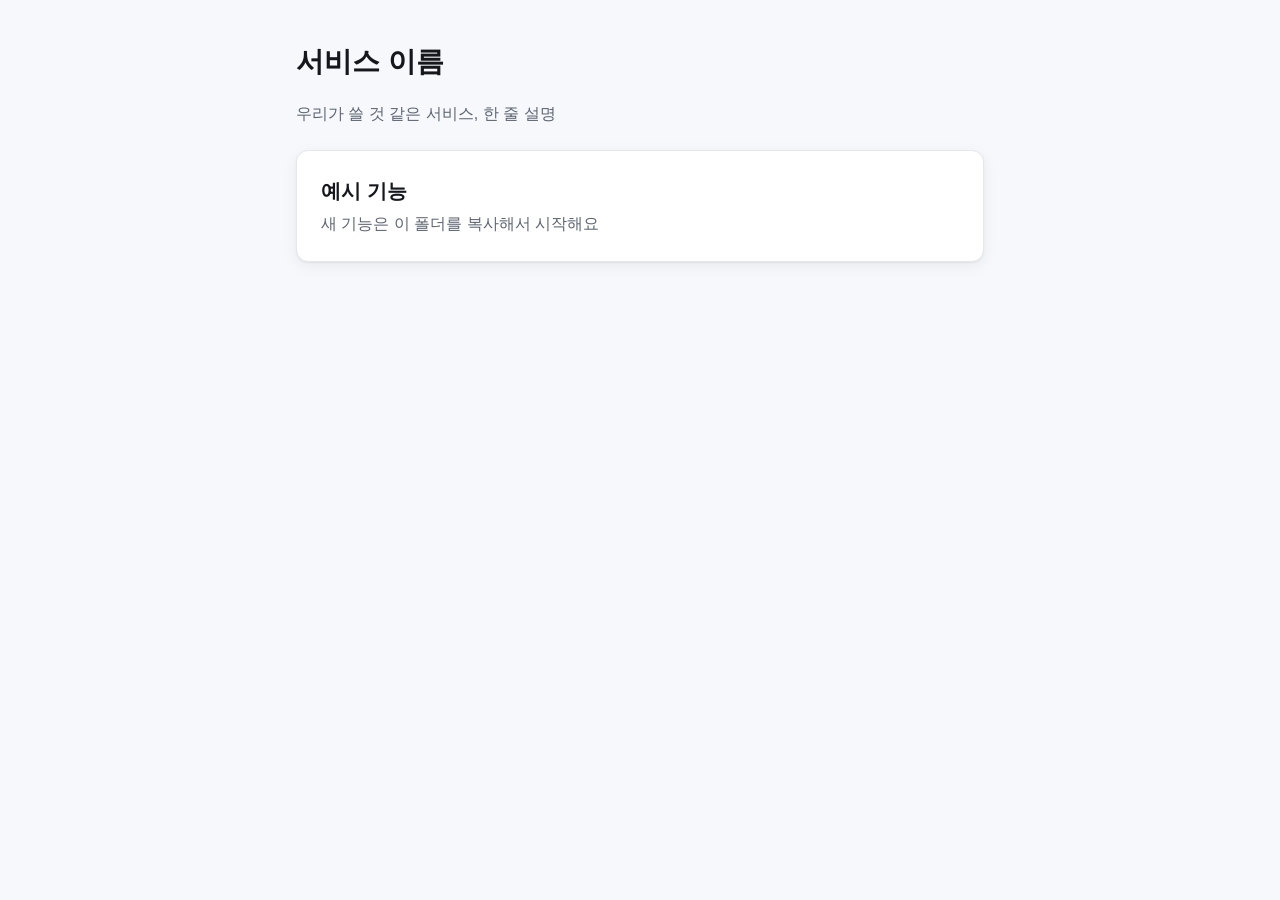
<file: index.html>
<!DOCTYPE html>
<html lang="ko">
<head>
  <meta charset="UTF-8" />
  <meta name="viewport" content="width=device-width, initial-scale=1.0" />
  <title>서비스 이름</title>
  <link rel="stylesheet" href="styles/tokens.css" />
  <link rel="stylesheet" href="styles/base.css" />
  <style>
    .feature-list { display: grid; gap: var(--space-3); margin: var(--space-4) 0 0; padding: 0; list-style: none; }
    .feature-list h2 { margin: 0 0 var(--space-1); font-size: var(--text-lg); }
    .feature-list p { margin: 0; }
  </style>
</head>
<body>
  <!-- 홈은 조장만 수정. 기능이 merge되면 아래 목록에 한 줄씩 추가 -->
  <main class="page">
    <h1 class="page-title">서비스 이름</h1>
    <p class="muted">우리가 쓸 것 같은 서비스, 한 줄 설명</p>

    <ul class="feature-list">
      <li>
        <a class="card" href="features/_template/index.html">
          <h2>예시 기능</h2>
          <p class="muted">새 기능은 이 폴더를 복사해서 시작해요</p>
        </a>
      </li>
    </ul>
  </main>
</body>
</html>
</file>
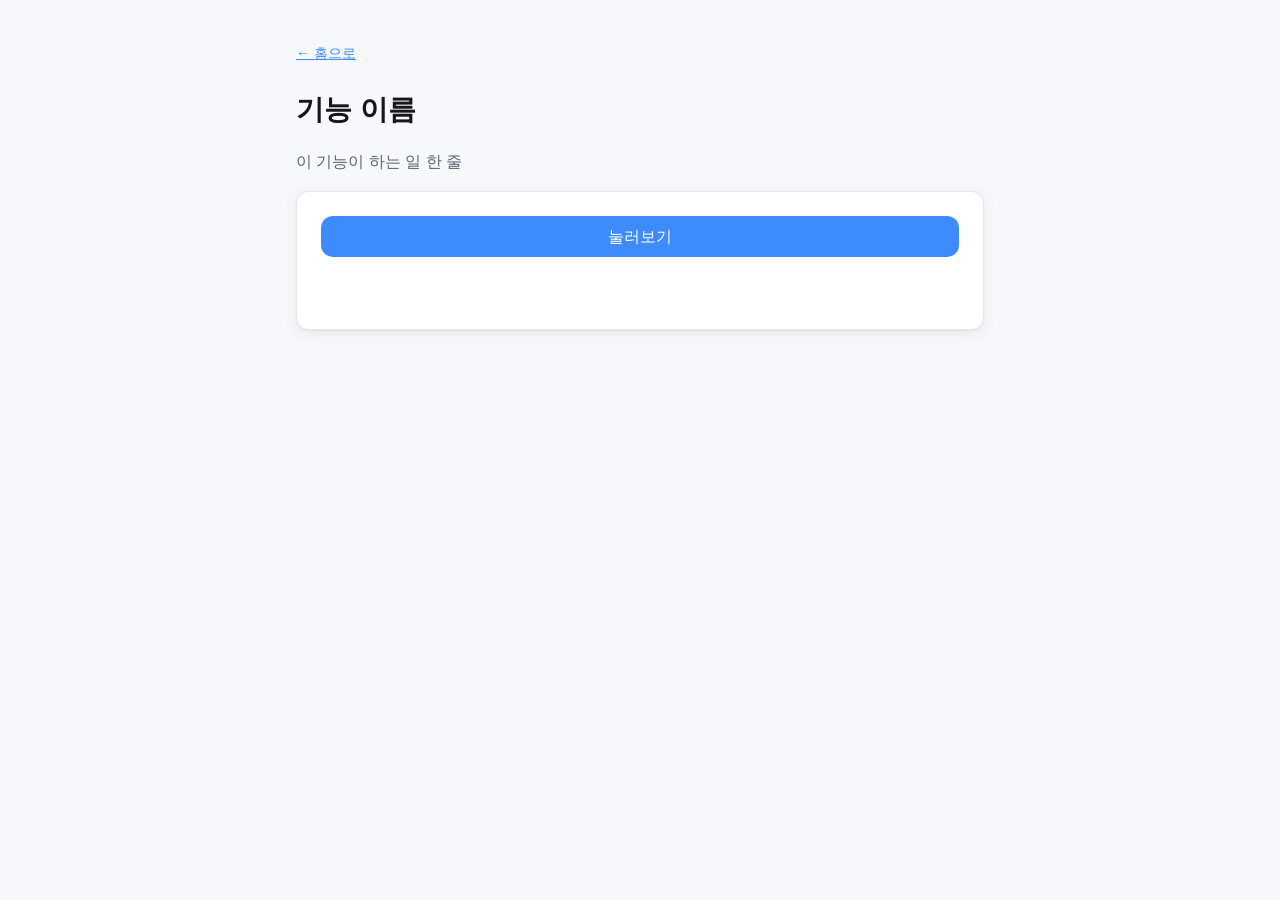
<file: features/_template/index.html>
<!DOCTYPE html>
<html lang="ko">
<head>
  <meta charset="UTF-8" />
  <meta name="viewport" content="width=device-width, initial-scale=1.0" />
  <title>기능 이름</title>
  <link rel="stylesheet" href="../../styles/tokens.css" />
  <link rel="stylesheet" href="../../styles/base.css" />
  <link rel="stylesheet" href="style.css" />
</head>
<body>
  <main class="page">
    <a class="back-link" href="../../index.html">← 홈으로</a>
    <h1 class="page-title">기능 이름</h1>
    <p class="muted">이 기능이 하는 일 한 줄</p>

    <section class="card feature">
      <button class="button" id="try-button" type="button">눌러보기</button>
      <p id="result"></p>
    </section>
  </main>
  <script src="script.js"></script>
</body>
</html>
</file>
<file: styles/tokens.css>
/* 디자인 값 — 조장만 수정. 새 값이 필요하면 PR 설명에 후보로 적기 */
:root {
  /* 색 */
  --color-bg: #f6f8fb;
  --color-surface: #ffffff;
  --color-text: #15171c;
  --color-text-muted: #5d6573;
  --color-line: #e3e7ee;
  --color-accent: #3d8bfd;
  --color-accent-text: #ffffff;

  /* 글자 */
  --font-body: -apple-system, BlinkMacSystemFont, "Apple SD Gothic Neo", "Pretendard", "Noto Sans KR", sans-serif;
  --text-sm: 0.875rem;
  --text-md: 1rem;
  --text-lg: 1.25rem;
  --text-xl: 1.75rem;

  /* 간격 */
  --space-1: 4px;
  --space-2: 8px;
  --space-3: 16px;
  --space-4: 24px;
  --space-5: 40px;

  /* 모서리 · 그림자 */
  --radius: 12px;
  --shadow: 0 1px 2px rgba(21, 23, 28, 0.06), 0 4px 16px rgba(21, 23, 28, 0.06);
}
</file>
<file: styles/base.css>
/* 공통 기본 스타일 — 조장만 수정. tokens.css 다음에 불러오기 */
* { box-sizing: border-box; }

body {
  margin: 0;
  font-family: var(--font-body);
  font-size: var(--text-md);
  line-height: 1.6;
  color: var(--color-text);
  background: var(--color-bg);
}

a { color: var(--color-accent); }

.page {
  max-width: 720px;
  margin: 0 auto;
  padding: var(--space-5) var(--space-3);
}

.page-title {
  margin: 0 0 var(--space-2);
  font-size: var(--text-xl);
}

.muted { color: var(--color-text-muted); }

.card {
  display: block;
  padding: var(--space-4);
  background: var(--color-surface);
  border: 1px solid var(--color-line);
  border-radius: var(--radius);
  box-shadow: var(--shadow);
  color: inherit;
  text-decoration: none;
}

.button {
  display: inline-block;
  padding: var(--space-2) var(--space-3);
  border: 0;
  border-radius: var(--radius);
  background: var(--color-accent);
  color: var(--color-accent-text);
  font: inherit;
  cursor: pointer;
  text-decoration: none;
}

.back-link {
  display: inline-block;
  margin-bottom: var(--space-4);
  font-size: var(--text-sm);
}
</file>
<file: features/_template/style.css>
/* 이 기능 전용 스타일. 값은 var(--...)만 쓰기 */
.feature {
  display: grid;
  gap: var(--space-3);
}
</file>
